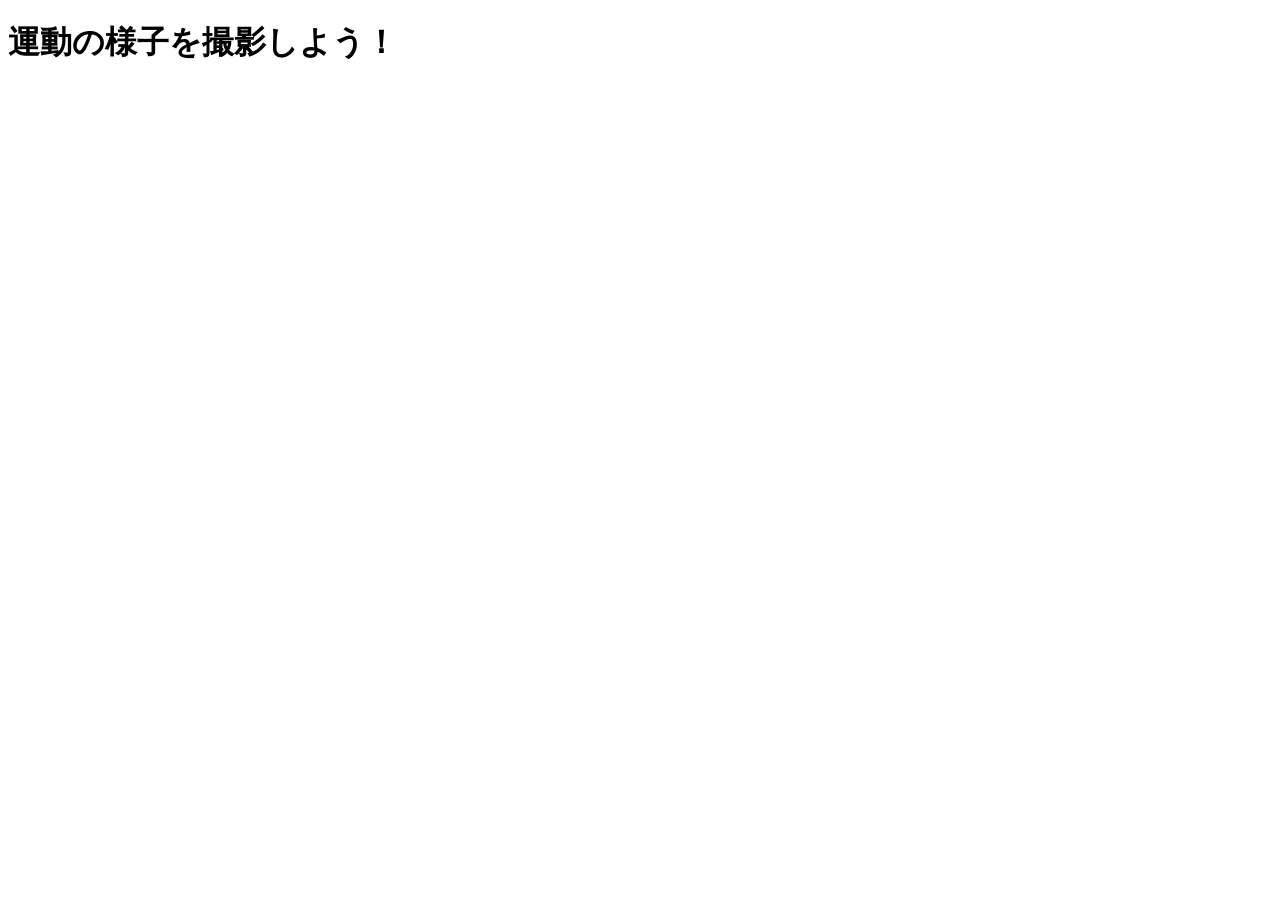
<file: お試し/カメラ.html>
<!DOCTYPE html>
<html lang="en">
<head>
    <meta charset="UTF-8">
    <meta name="viewport" content="width=device-width, initial-scale=1.0">
    <title>Document</title>
</head>
<body>
    <h1>運動の様子を撮影しよう！</h1>
    <video id="video" style="display: none;"></video>
    <canvas id="canvas"></canvas>
</body>

<script>
    const video = document.getElementById('video');
    const canvas = document.getElementById('canvas');
    const context = canvas.getContext('2d');

    // カメラの設定
    const constraints = {
        video: {
            facingMode: 'user' // フロントカメラを使用
        },
        audio: false // 今回は音声は不使用とする明記（通常は明記不要）
    };

    // ブラウザのカメラ機能にアクセス
    navigator.mediaDevices.getUserMedia(constraints)
    // カメラ機能からの映像ストリームを取得
    .then(function(stream) {
        // ビデオ要素に映像ストリームを設定することで、映像の再生が可能になる
        video.srcObject = stream;

        // ビデオの再生を開始 -> video.onplayイベントが発火
        // 同時に映像ストリームのデコードを開始（各フレームの画像データとなる）
        video.play();

        // ビデオのメタデータが読み込まれたらキャンバスのサイズをビデオのサイズに合わせて設定
        video.onloadeddata = function () {
            canvas.width = video.videoWidth;
            canvas.height = video.videoHeight;
        };

        // ビデオフレームをキャンバスに描画
        function drawFrame() {
            context.drawImage(video, 0, 0, canvas.width, canvas.height);
            requestAnimationFrame(drawFrame);
        }

        // ビデオの再生が開始されたらフレーム描画を開始
        video.onplay = function () {
            drawFrame();
        };
        })

    .catch(function (err) {
        console.log("エラーが発生しました：" + err);
    });
</script>
</html>
</file>
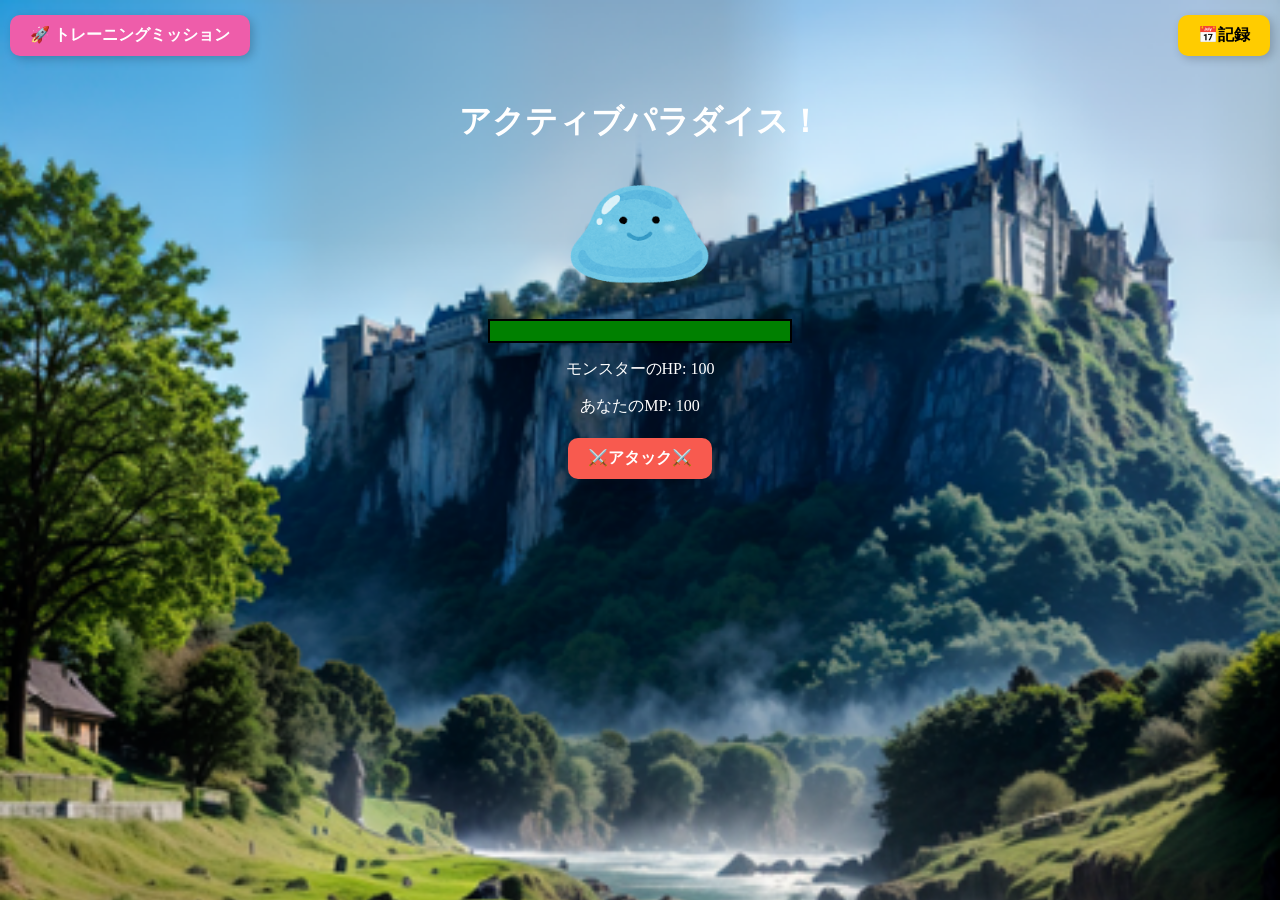
<file: お試し/テスト版１０.html>
<!DOCTYPE html>
<html lang="ja">
<head>
    <meta charset="UTF-8">
    <meta name="viewport" content="width=device-width, initial-scale=1.0">
    <title>アクティブパラダイス</title>
    <style>
        body {
            text-align: center;
            background-image: url('画像1.png');
            background-size: cover;
            color: white;
        }
        #monster {
            width: 150px;
        }
        #hp-bar {
            width: 300px;
            height: 20px;
            background-color: rgb(255, 255, 255);
            border: 2px solid black;
            position: relative;
            margin: 0 auto;
        }
        #hp {
            height: 100%;
            background-color: green;
            transition: width 0.5s;
        }
        #mission-btn, #calendar-btn, .training-btn, #attack-btn {
            background-color: #ffcc00;
            border: none;
            padding: 10px 20px;
            border-radius: 10px;
            font-size: 16px;
            cursor: pointer;
            margin: 5px 0; /* 追加：上下の間隔を10pxに */
        }
        #mission-btn {
            position: absolute;
            top: 10px;
            left: 10px;
        }
        #calendar-btn {
            position: absolute;
            top: 10px;
            right: 10px;
        }
        #training-options {
            display: none;
        }
        #calendar {
            display: none;
            background: white;
            color: black;
            padding: 10px;
            position: absolute;
            top: 50px;
            right: 10px;
        }
        .calendar-grid {
            display: grid;
            grid-template-columns: repeat(7, 40px);
            gap: 5px;
        }
        .calendar-day {
            width: 40px;
            height: 40px;
            text-align: center;
            line-height: 40px;
            border: 1px solid black;
        }
        .completed-day {
            background-color: red;
            color: white;
            border-radius: 50%;
        }
        #calendar-navigation {
            display: flex;
            justify-content: center;
            align-items: center;
            gap: 10px;
            margin-top: 10px;
        }
        #prev-month, #next-month {
            background-color: #ff6699;
            border-radius: 5px;
            cursor: pointer;
        }
        h1 {
            margin-top: 100px;
        }
        /* 全ボタン共通のスタイル */
        .custom-btn {
            font-size: 20px;
            font-weight: bold;
            padding: 15px 30px;
            margin: 10px;
            border: none;
            border-radius: 30px; /* 角丸デザイン */
            cursor: pointer;
            transition: all 0.3s ease;
            box-shadow: 3px 3px 10px rgba(0, 0, 0, 0.2);
        }

        /* 記録ボタン（オレンジ） */
        #record-btn {
        background-color: #FF9800;
        color: white;
        }

        #record-btn:hover {
            background-color: #f57c00;
            transform: scale(1.1);
        }

        /* トレーニングミッションボタン（青） */
        #mission-btn {
            background-color: #ee5daa;
            color: white;
        }

        #mission-btn:hover {
            background-color: #f32191;
            transform: scale(1.1);
        }

        /* アタックボタン（赤） */
        #attack-btn {
            background-color: #f85a4f;
            color: white;
        }

        #attack-btn:hover {
            background-color: #d12b28;
            transform: scale(1.1);
        }
        .difficulty-btn {
            font-size: 20px;
            font-weight: bold;
            padding: 15px 30px;
            margin: 10px;
            border: none;
            border-radius: 30px; /* 丸みのあるデザイン */
            cursor: pointer;
            transition: all 0.3s ease;
            box-shadow: 3px 3px 10px rgba(0, 0, 0, 0.2);
        }

        /* かんたん（緑） */
        .difficulty-btn.easy {
            background-color: #4CAF50;
            color: white;
        }

        .difficulty-btn.easy:hover {
            background-color: #45a049;
            transform: scale(1.1);
        }

        /* ふつう（青） */
        .difficulty-btn.normal {
            background-color: #2196F3;
            color: white;
        }

        .difficulty-btn.normal:hover {
            background-color: #1e88e5;
            transform: scale(1.1);
        }

        /* むずかしい（赤） */
        .difficulty-btn.hard {
            background-color: #F44336;
            color: white;
        }

        .difficulty-btn.hard:hover {
            background-color: #e53935;
            transform: scale(1.1);
        }
        /* モンスターの揺れアニメーション */
        @keyframes shake {
            0% { transform: translateX(0); }
            20% { transform: translateX(-10px); }
            40% { transform: translateX(10px); }
            60% { transform: translateX(-10px); }
            80% { transform: translateX(10px); }
            100% { transform: translateX(0); }
        }

        /* ダメージエフェクト */
        .damage-effect {
            position: absolute;
            color: red;
            font-size: 20px;
            font-weight: bold;
            animation: damage-pop 0.5s ease-out forwards;
            opacity: 0;
        }

        /* 吹き出し風エフェクトのアニメーション */
        @keyframes damage-pop {
            0% { transform: scale(0.5); opacity: 1; }
            50% { transform: scale(1.5); opacity: 1; }
            100% { transform: scale(2); opacity: 0; }
        }

    </style>
</head>
<body>
    <h1>アクティブパラダイス！</h1>
    <button id="mission-btn" class="custom-btn" onclick="toggleTrainingOptions()">🚀 トレーニングミッション</button>
    <button id="calendar-btn" class="custom-btn" onclick="toggleCalendar()">📅記録</button>
    <div id="difficulty-options" style="display: none;">
        <button class="difficulty-btn easy" onclick="showTraining('easy')">🌱 かんたん</button>
        <button class="difficulty-btn normal" onclick="showTraining('normal')">⚡ ふつう</button>
        <button class="difficulty-btn hard" onclick="showTraining('hard')">🔥 むずかしい</button>
    </div>        
    <div id="training-options" style="display: none;">
        <div id="training-easy" style="display: none;">
            <button class="training-btn" onclick="startMission('ジャンプ10回')">ジャンプ10回</button>
            <button class="training-btn" onclick="startMission('前回り1回')">前回り1回</button>
            <button class="training-btn" onclick="startMission('腕回し15秒')">腕回し15秒</button>
            <button class="training-btn" onclick="startMission('かけ足10秒')">かけ足10秒</button>
            <button class="training-btn" onclick="startMission('屈伸運動5回')">屈伸運動5回</button>
            <button class="training-btn" onclick="startMission('かかと上げ下げ5回')">かかと上げ下げ5回</button>
            <button class="training-btn" onclick="startMission('片足立ち5秒')">片足立ち5秒</button>
            <button class="training-btn" onclick="startMission('アキレス腱を伸ばす運動（短め）')">アキレス腱を伸ばす運動（短め）</button>
            <button class="training-btn" onclick="startMission('ハイタッチジャンプ5回')">ハイタッチジャンプ5回</button>
            <button class="training-btn" onclick="startMission('親子でジャンプ5回')">親子でジャンプ5回</button>
        </div>
        
        <div id="training-normal" style="display: none;">
            <button class="training-btn" onclick="startMission('ジャンプ15回')">ジャンプ15回</button>
        <button class="training-btn" onclick="startMission('前回り3回')">前回り3回</button>
        <button class="training-btn" onclick="startMission('腕回し30秒')">腕回し30秒</button>
        <button class="training-btn" onclick="startMission('かけ足20秒')">かけ足20秒</button>
        <button class="training-btn" onclick="startMission('屈伸運動10回')">屈伸運動10回</button>
        <button class="training-btn" onclick="startMission('かかと上げ下げ10回')">かかと上げ下げ10回</button>
        <button class="training-btn" onclick="startMission('片足立ち10秒')">片足立ち10秒</button>
        <button class="training-btn" onclick="startMission('アキレス腱を伸ばす運動')">アキレス腱を伸ばす運動</button>
        <button class="training-btn" onclick="startMission('ハイタッチジャンプ10回')">ハイタッチジャンプ10回</button>
        <button class="training-btn" onclick="startMission('親子でジャンプ10回')">親子でジャンプ10回</button>
        <button class="training-btn" onclick="startMission('親子で前屈後屈30秒')">親子で前屈後屈30秒</button>
        <button class="training-btn" onclick="startMission('親子で腹筋5回')">親子で10回</button>
        <button class="training-btn" onclick="startMission('親子で腕立て伏せ10回')">親子で腕立て伏せ10回</button>
        <button class="training-btn" onclick="startMission('親子でかけ足30秒')">親子でかけ足30秒</button>
        <button class="training-btn" onclick="startMission('親子でお尻歩き5メートル')">親子でお尻歩き5メートル</button>
        <button class="training-btn" onclick="startMission('親子で足上げ運動20回')">親子で足上げ運動20回</button>
        </div>
    
        <div id="training-hard" style="display: none;">
            <button class="training-btn" onclick="startMission('ジャンプ30回')">ジャンプ30回</button>
            <button class="training-btn" onclick="startMission('前回り5回')">前回り5回</button>
            <button class="training-btn" onclick="startMission('腕回し60秒')">腕回し60秒</button>
            <button class="training-btn" onclick="startMission('かけ足40秒')">かけ足40秒</button>
            <button class="training-btn" onclick="startMission('屈伸運動20回')">屈伸運動20回</button>
            <button class="training-btn" onclick="startMission('かかと上げ下げ20回')">かかと上げ下げ20回</button>
            <button class="training-btn" onclick="startMission('片足立ち20秒')">片足立ち20秒</button>
            <button class="training-btn" onclick="startMission('アキレス腱を伸ばす運動（長め）')">アキレス腱を伸ばす運動（長め）</button>
            <button class="training-btn" onclick="startMission('ハイタッチジャンプ20回')">ハイタッチジャンプ20回</button>
            <button class="training-btn" onclick="startMission('親子でジャンプ20回')">親子でジャンプ20回</button>
        </div>
    </div>
    <div>
        <img id="monster" src="スライム.png" alt="モンスター">
    </div>
    <div id="hp-bar">
        <div id="hp" style="width: 100%;"></div>
    </div>
    <p>モンスターのHP: <span id="hp-text">100</span></p>
    <p>あなたのMP: <span id="mp-text">100</span></p>
    <button id="attack-btn" class="custom-btn" onclick="attackMonster()">⚔️アタック⚔️</button>
    <div id="calendar">
        <div id="calendar-navigation">
            <button id="prev-month" onclick="prevMonth()">◁</button>
            <h3 id="calendar-title">2025年1月</h3>
            <button id="next-month" onclick="nextMonth()">▷</button>
        </div>
        <div class="calendar-grid" id="calendar-days"></div>
    </div>
    <script>
        let monsterHP = 100;
        let mp = 100;
        let currentMonth = 1;

        function showTrainingOptions() {
            document.getElementById('training-options').style.display = 'block';
        }
        function startMission(trainingType) {
    alert(trainingType + "のカメラ機能に移動します！");

    // MPを即時増加
    mp += 10;
    document.getElementById('mp-text').innerText = mp;
    document.getElementById('mp-text').style.color = 'yellow'; // 視覚的変化を追加

    // 新しいタブで「録画.html」を開く
    window.open('録画.html', '_blank');

    // トレーニングオプションを非表示
    document.getElementById('training-options').style.display = 'none';
    }

    function attackMonster() {
        if (mp >= 10) {
            monsterHP -= 10;
            mp -= 10;
            if (monsterHP < 0) monsterHP = 0;

            document.getElementById('hp-text').innerText = monsterHP;
            document.getElementById('mp-text').innerText = mp;
            document.getElementById('hp').style.width = monsterHP + '%';

            // モンスターを揺らす
            let monster = document.getElementById('monster');
            monster.style.animation = "shake 0.5s";

            // ダメージエフェクトを表示
            showDamageEffect();

            // アニメーションが終わったらリセット
            setTimeout(() => {
            monster.style.animation = "";
            }, 500);

            if (monsterHP === 0) {
            alert("モンスターを倒した！");
            markCalendar();
            toggleCalendar();
            }
            } else {
            alert("MPが足りません！");
        }
    }

    function showDamageEffect() {
        let monster = document.getElementById('monster');
        let effectContainer = document.createElement('div');
        effectContainer.classList.add('damage-effect');
        effectContainer.innerText = "-10";

        // モンスターのランダムな位置に表示
        let randomX = Math.random() * 100 - 50; // モンスターの中心から少しズレた位置
        let randomY = Math.random() * 50 - 25;
    
        effectContainer.style.left = `${monster.offsetLeft + randomX + 50}px`;
        effectContainer.style.top = `${monster.offsetTop + randomY}px`;

        document.body.appendChild(effectContainer);

        // エフェクトが終わったら削除
        setTimeout(() => {
            effectContainer.remove();
        }, 500);
    }


        function markCalendar() {
        let savedDates = JSON.parse(localStorage.getItem('defeatDates')) || [];
        let today = new Date();
        let currentMonthDays = document.getElementsByClassName('calendar-day');

        for (let day of currentMonthDays) {
        let dayNumber = parseInt(day.innerText);
        let formattedDate = `2025-${currentMonth}-${dayNumber}`;

        if (savedDates.includes(formattedDate)) {
            day.classList.add('completed-day');
        }

        if (dayNumber === today.getDate() && currentMonth === (today.getMonth() + 1)) {
            day.classList.add('completed-day');
        }
        }
        }

        function toggleCalendar() {
            let calendar = document.getElementById('calendar');
            calendar.style.display = calendar.style.display === 'block' ? 'none' : 'block';
            if (calendar.style.display === 'block') renderCalendar();
        }

        function saveDefeatDate() {
        let savedDates = JSON.parse(localStorage.getItem('defeatDates')) || [];
        let today = new Date();
        let formattedDate = `2025-${today.getMonth() + 1}-${today.getDate()}`;

        if (!savedDates.includes(formattedDate)) {
        savedDates.push(formattedDate);
        localStorage.setItem('defeatDates', JSON.stringify(savedDates));
        }
        }

        function toggleTrainingOptions() {
        let difficultyOptions = document.getElementById('difficulty-options');
        difficultyOptions.style.display = difficultyOptions.style.display === 'block' ? 'none' : 'block';
        }

        function showTraining(level) {
        document.getElementById('training-options').style.display = 'block';
        document.getElementById('training-easy').style.display = 'none';
        document.getElementById('training-normal').style.display = 'none';
        document.getElementById('training-hard').style.display = 'none';

        if (level === 'easy') {
        document.getElementById('training-easy').style.display = 'block';
        } else if (level === 'normal') {
        document.getElementById('training-normal').style.display = 'block';
        } else if (level === 'hard') {
        document.getElementById('training-hard').style.display = 'block';
        }
        }

        function renderCalendar() {
        const daysInMonth = [31, 28, 31, 30, 31, 30, 31, 31, 30, 31, 30, 31];
        const calendarDays = document.getElementById('calendar-days');
        calendarDays.innerHTML = '';

        for (let i = 1; i <= daysInMonth[currentMonth - 1]; i++) {
        let dayDiv = document.createElement('div');
        dayDiv.className = 'calendar-day';
        dayDiv.innerText = i;
        calendarDays.appendChild(dayDiv);
        }

        document.getElementById('calendar-title').innerText = `2025年${currentMonth}月`;

        markCalendar();  // ★ ここで保存された日付を反映
        }


        function prevMonth() {
            if (currentMonth > 1) {
                currentMonth--;
                renderCalendar();
            }
        }

        function nextMonth() {
            if (currentMonth < 12) {
                currentMonth++;
                renderCalendar();
            }
        }
    </script>
</body>
</html>
</file>
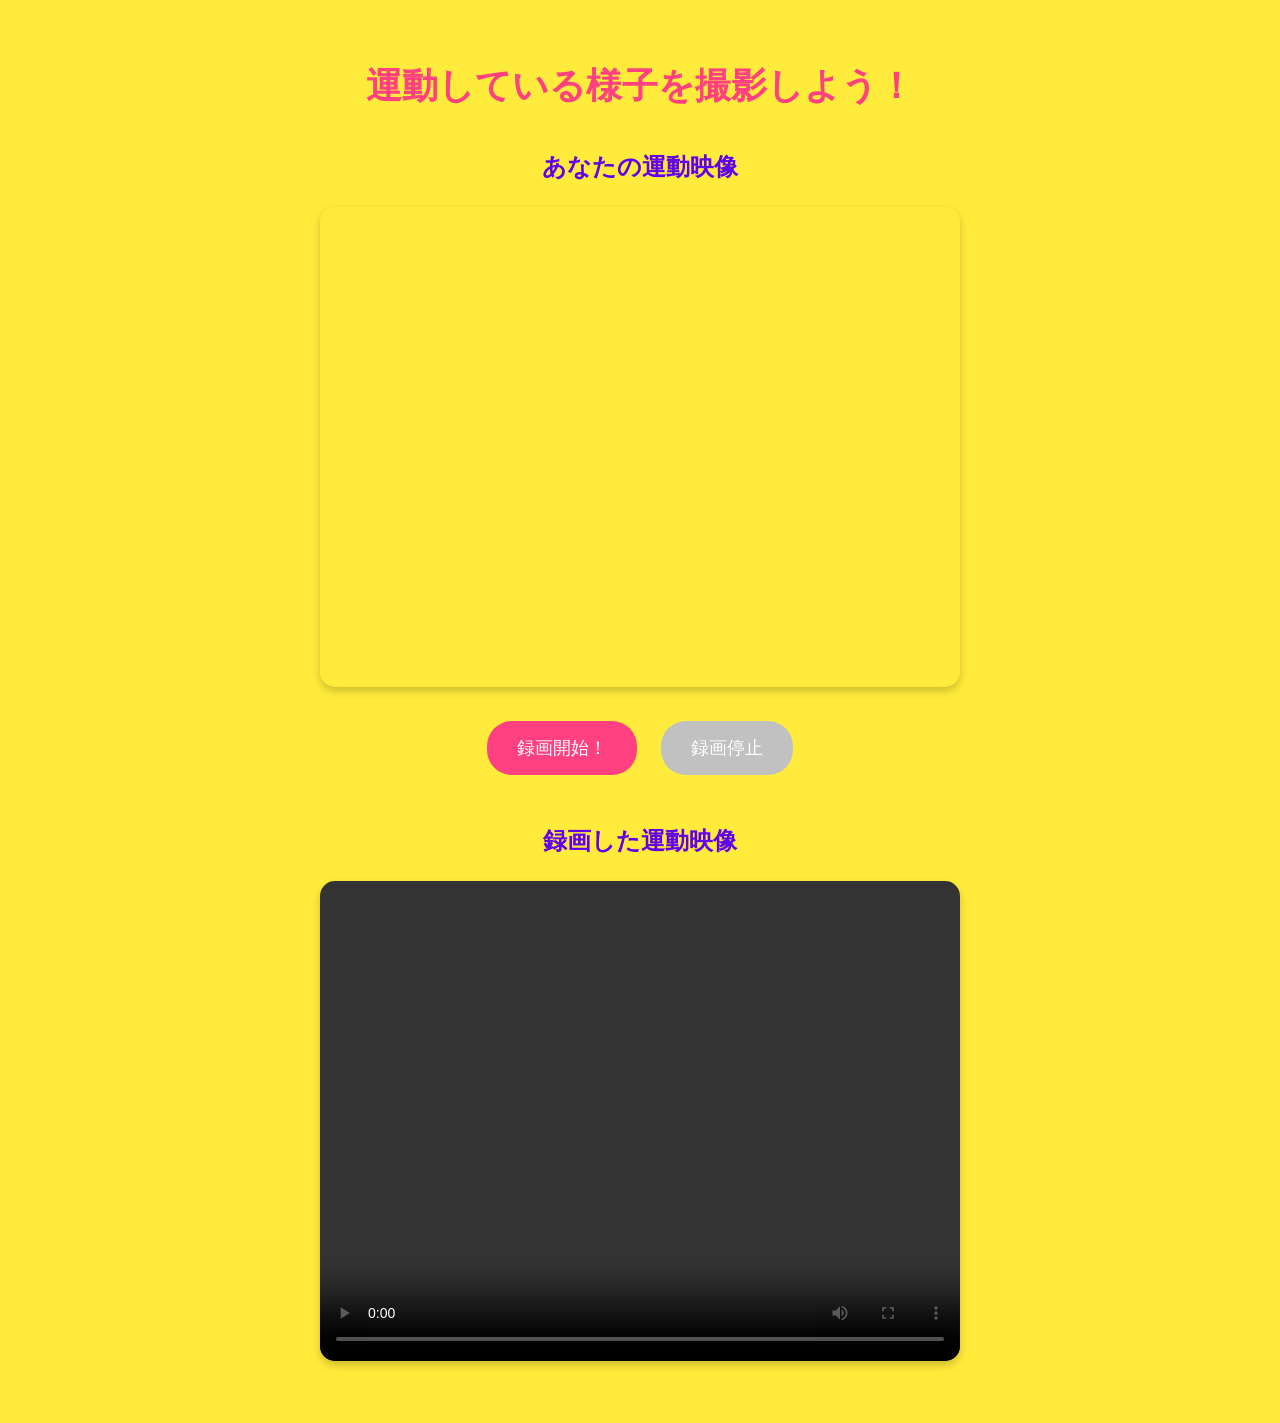
<file: お試し/録画.html>
<!DOCTYPE html>
<html lang="ja">
<head>
  <meta charset="UTF-8">
  <meta name="viewport" content="width=device-width, initial-scale=1.0">
  <title>運動している様子を撮影しよう！</title>
  <style>
    /* 背景と文字の基本スタイル */
    body {
      font-family: 'Comic Sans MS', sans-serif;
      background-color: #ffeb3b; /* 明るい黄色 */
      color: #333;
      text-align: center;
      padding: 30px;
    }

    /* ヘッダーのスタイル */
    h1 {
      color: #ff4081; /* ピンク色 */
      font-size: 36px;
      margin-bottom: 20px;
    }

    h3 {
      color: #6200ea; /* 紫色 */
      font-size: 24px;
      margin-top: 40px;
    }

    /* 動画プレーヤーのスタイル */
    video {
      border-radius: 15px;
      box-shadow: 0 4px 8px rgba(0, 0, 0, 0.2);
    }

    /* ボタンのスタイル */
    button {
      background-color: #ff4081; /* ピンク色 */
      color: white;
      font-size: 18px;
      padding: 15px 30px;
      margin: 10px;
      border: none;
      border-radius: 25px;
      cursor: pointer;
      transition: background-color 0.3s ease;
    }

    button:disabled {
      background-color: #c1c1c1;
      cursor: not-allowed;
    }

    button:hover {
      background-color: #f50057; /* 明るいピンク */
    }

    /* ビデオコンテナ */
    .video-container {
      margin: 20px 0;
    }

    /* "やったね！" のスタイル */
    #congratulations {
      display: none;
      position: fixed;
      top: 50%;
      left: 50%;
      transform: translate(-50%, -50%);
      font-size: 75px; /* フォントサイズを75pxに設定 */
      font-family: 'Pacifico', cursive;
      font-weight: bold;
      color: #ff4081; /* ピンク色 */
      background-color: rgba(255, 255, 255, 0.8);
      padding: 30px 50px;
      border-radius: 30px;
      animation: bounce 1s infinite; /* バウンドを続ける */
      box-shadow: 0 4px 15px rgba(0, 0, 0, 0.3);
    }

    /* "やったね！" のバウンドアニメーション */
    @keyframes bounce {
      0%, 100% {
        transform: translate(-50%, -50%) scale(1);
      }
      50% {
        transform: translate(-50%, -50%) scale(1.2);
      }
    }
  </style>
</head>
<body>
  <h1>運動している様子を撮影しよう！</h1>

  <!-- ユーザーのカメラ映像を表示 -->
  <div class="video-container">
    <h3>あなたの運動映像</h3>
    <video id="videoElement" width="640" height="480" autoplay></video>
  </div>

  <!-- 録画開始、停止ボタン -->
  <button id="startButton">録画開始！</button>
  <button id="stopButton" disabled>録画停止</button>

  <!-- 録画した映像を表示 -->
  <div class="video-container">
    <h3>録画した運動映像</h3>
    <video id="recordedVideo" width="640" height="480" controls></video>
  </div>

  <!-- "🎉やったね！" のメッセージ -->
  <div id="congratulations">🎉やったね！</div>

  <script>
    let mediaRecorder;
    let recordedChunks = [];

    // ページ読み込み時にカメラのアクセスをリクエスト
    window.onload = async function() {
      try {
        // ユーザーのカメラとマイクにアクセス
        const stream = await navigator.mediaDevices.getUserMedia({ video: true, audio: true });
        
        // ユーザーのカメラ映像をリアルタイムで表示
        document.getElementById("videoElement").srcObject = stream;

        // メディアレコーダーを作成
        mediaRecorder = new MediaRecorder(stream);
        
        // データが利用可能になった時の処理
        mediaRecorder.ondataavailable = function(event) {
          recordedChunks.push(event.data);
        };

        // 録画停止時の処理
        mediaRecorder.onstop = function() {
          const blob = new Blob(recordedChunks, { type: "video/webm" });
          const url = URL.createObjectURL(blob);
          document.getElementById("recordedVideo").src = url;
        };

      } catch (err) {
        console.error("カメラやマイクの取得に失敗しました:", err);
      }
    };

    // 録画開始
    document.getElementById("startButton").addEventListener("click", function() {
      mediaRecorder.start();
      document.getElementById("startButton").disabled = true;
      document.getElementById("stopButton").disabled = false;
    });

    // 録画停止
    document.getElementById("stopButton").addEventListener("click", function() {
      mediaRecorder.stop();
      document.getElementById("startButton").disabled = false;
      document.getElementById("stopButton").disabled = true;

      // "🎉やったね！" を表示
      const congratulationsElement = document.getElementById("congratulations");
      congratulationsElement.style.display = "block";

      // 3秒後に "🎉やったね！" を非表示に
      setTimeout(function() {
        congratulationsElement.style.display = "none";
      }, 3000); // 文字を3秒間表示
    });
  </script>
</body>
</html>
</file>
